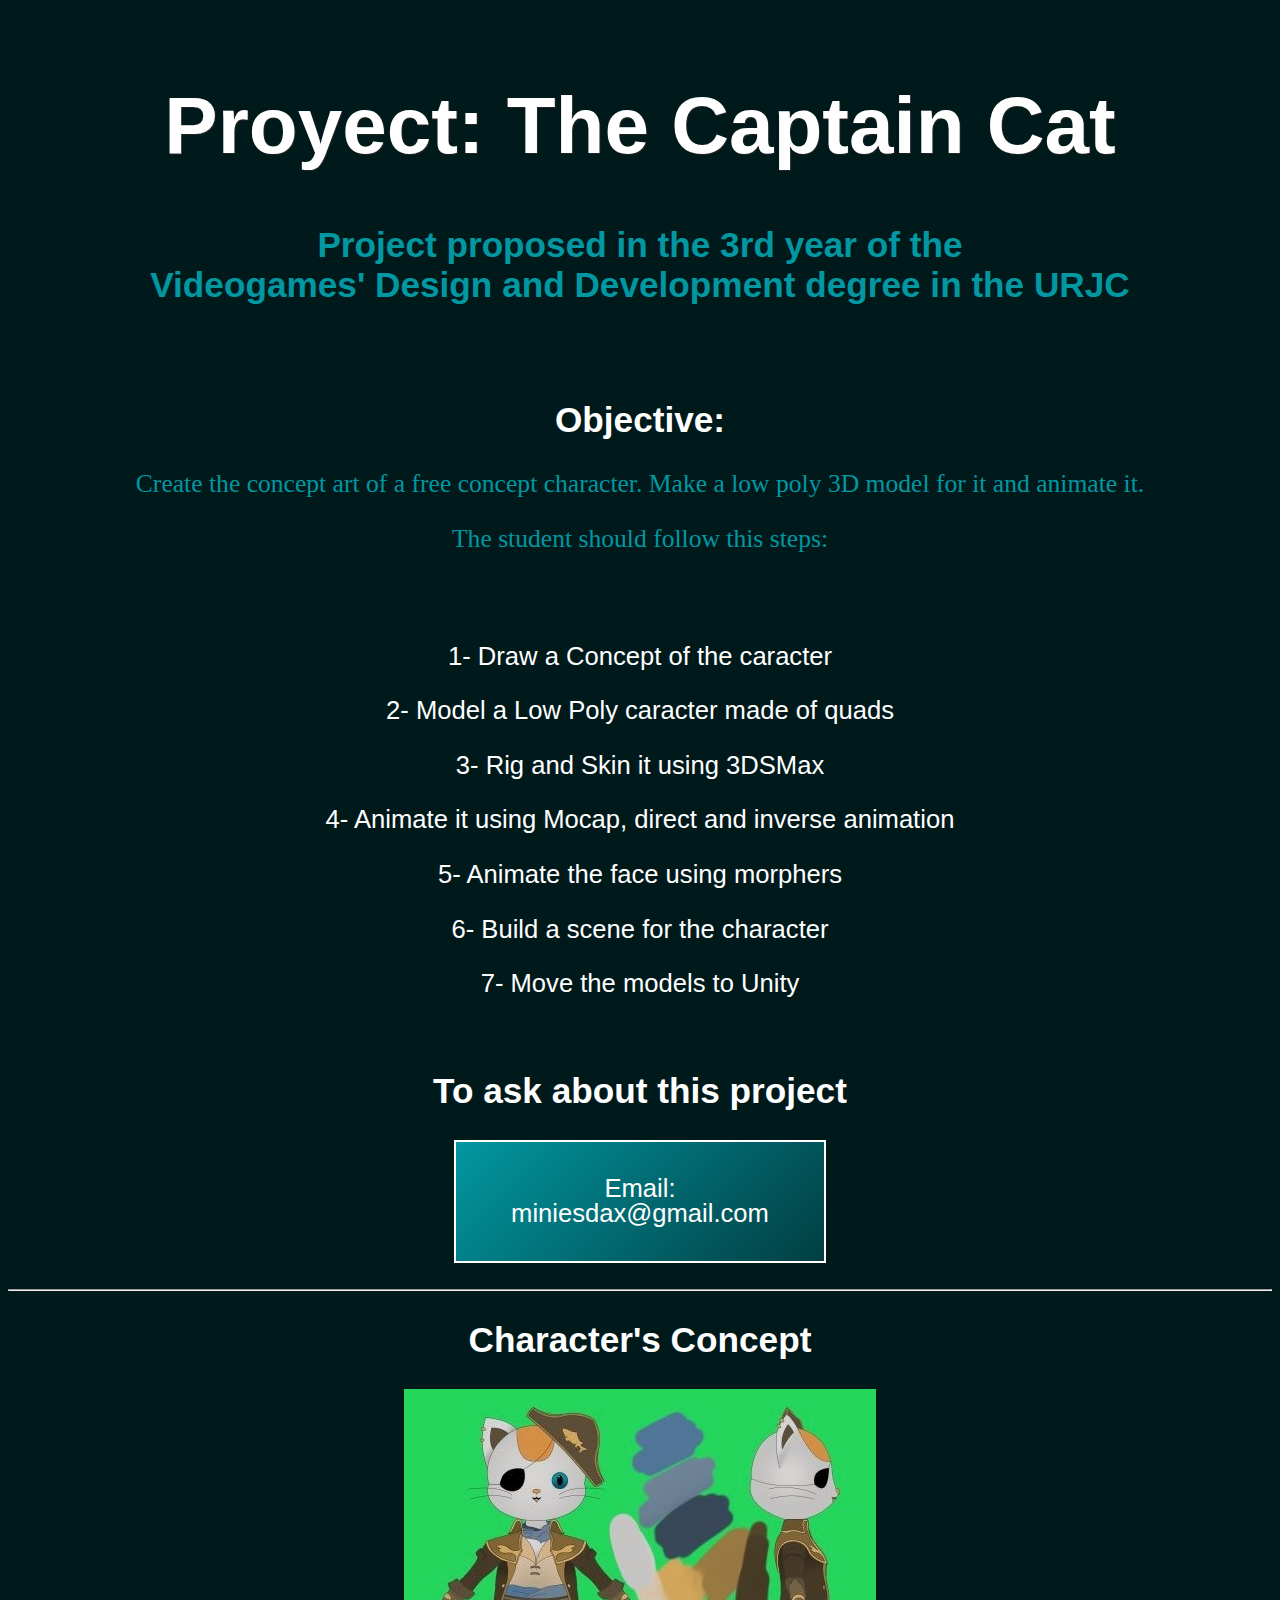
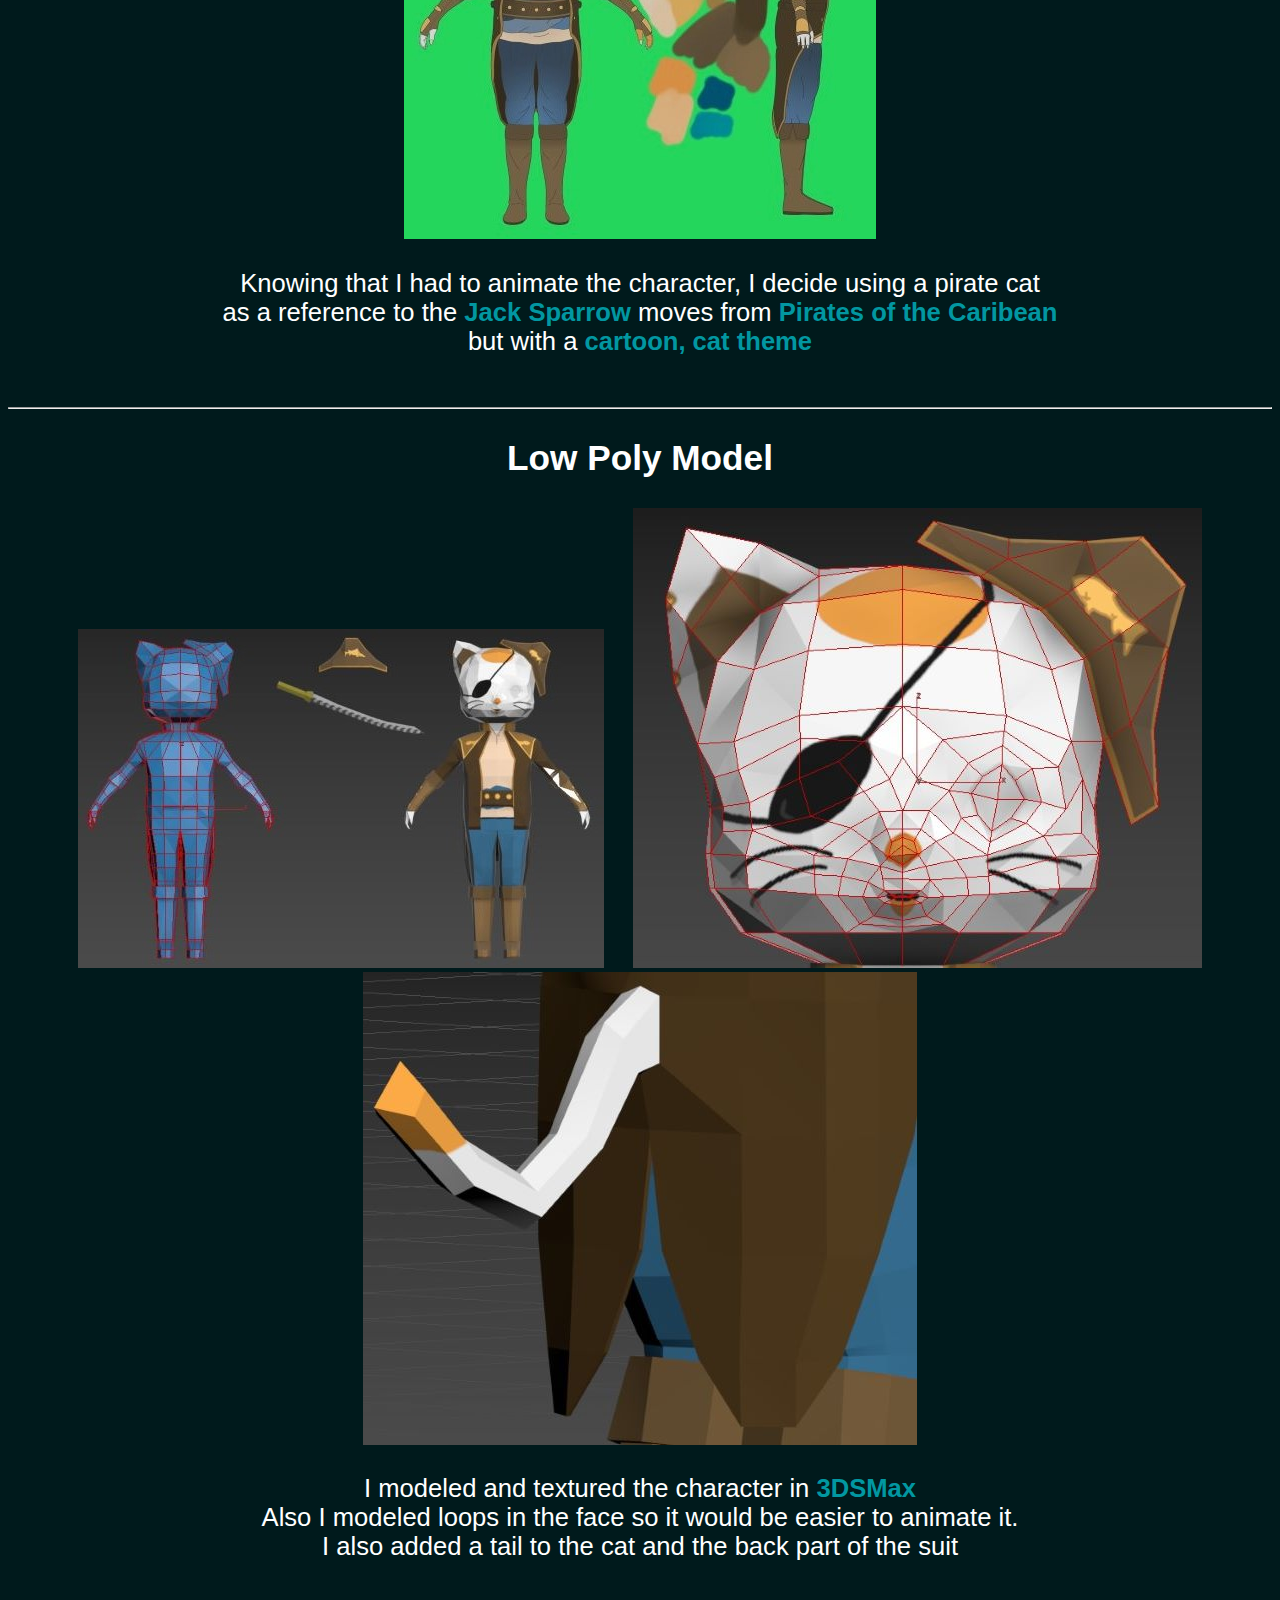
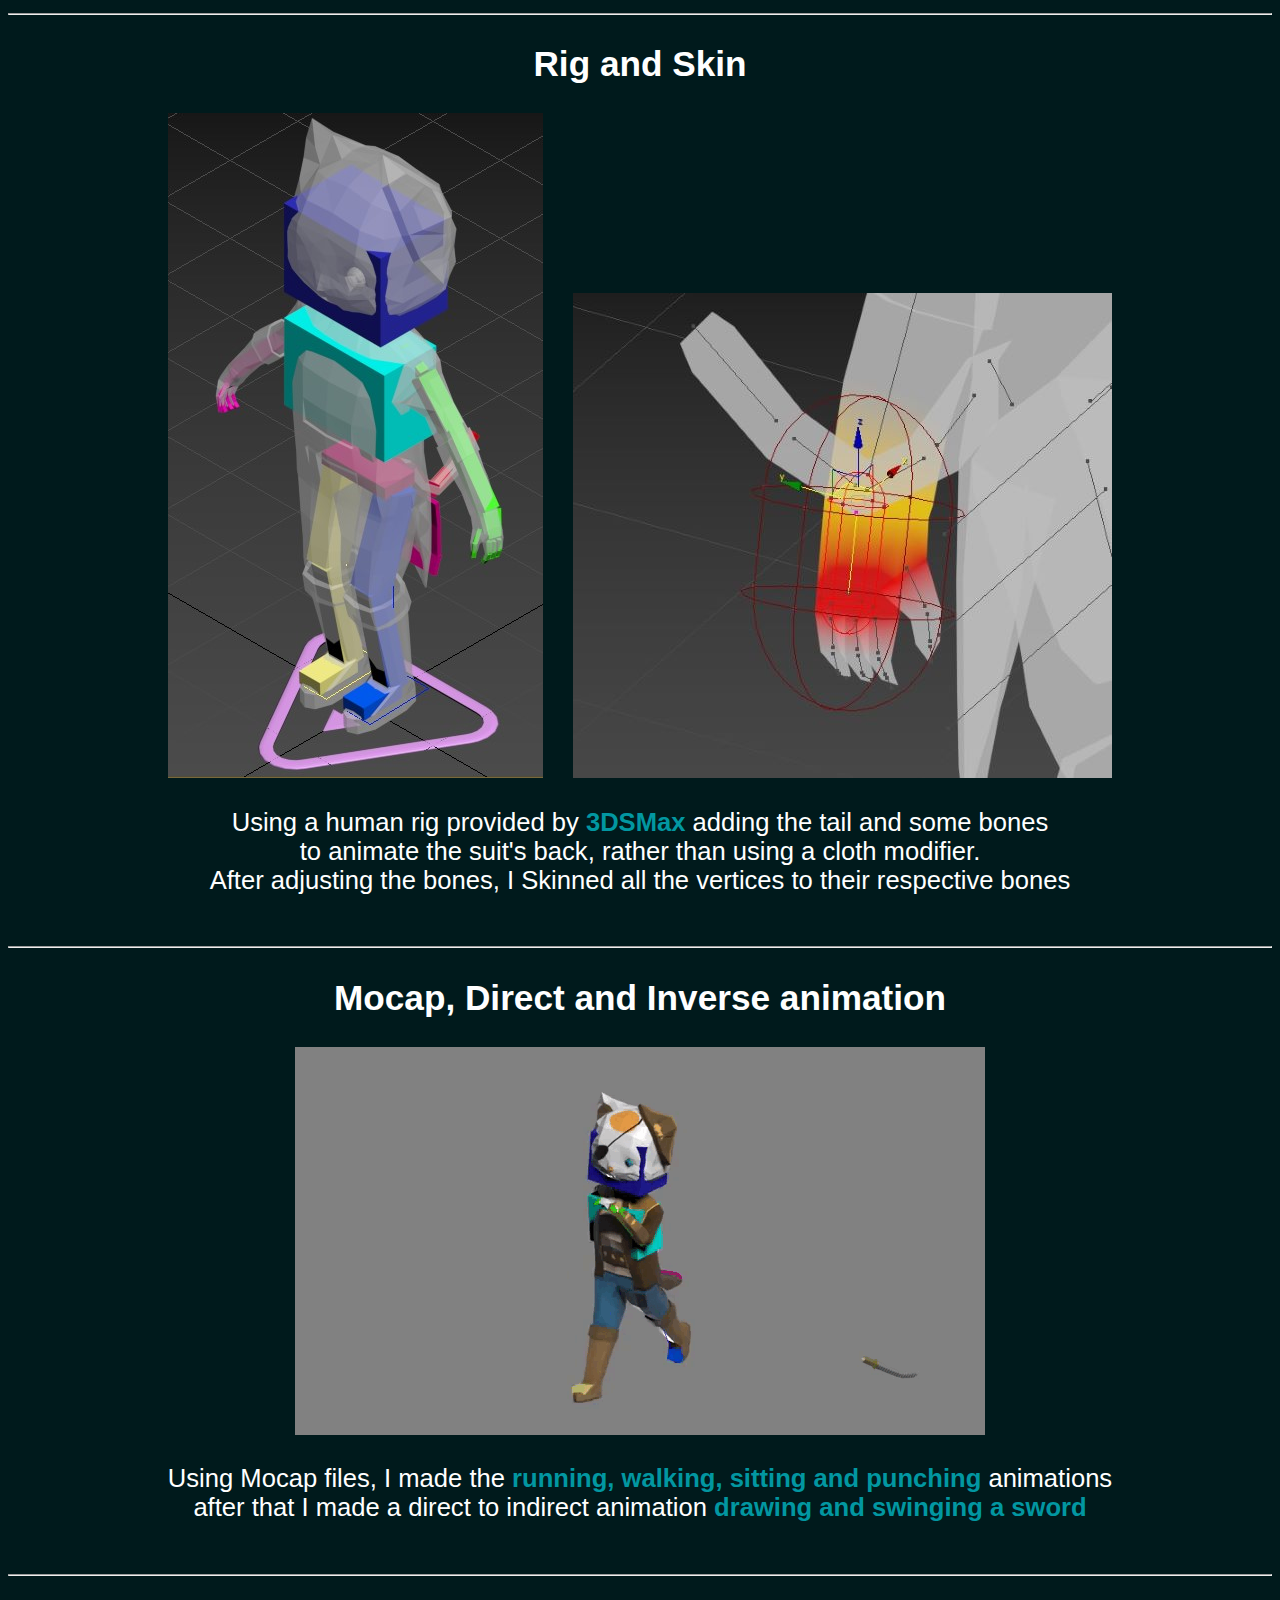
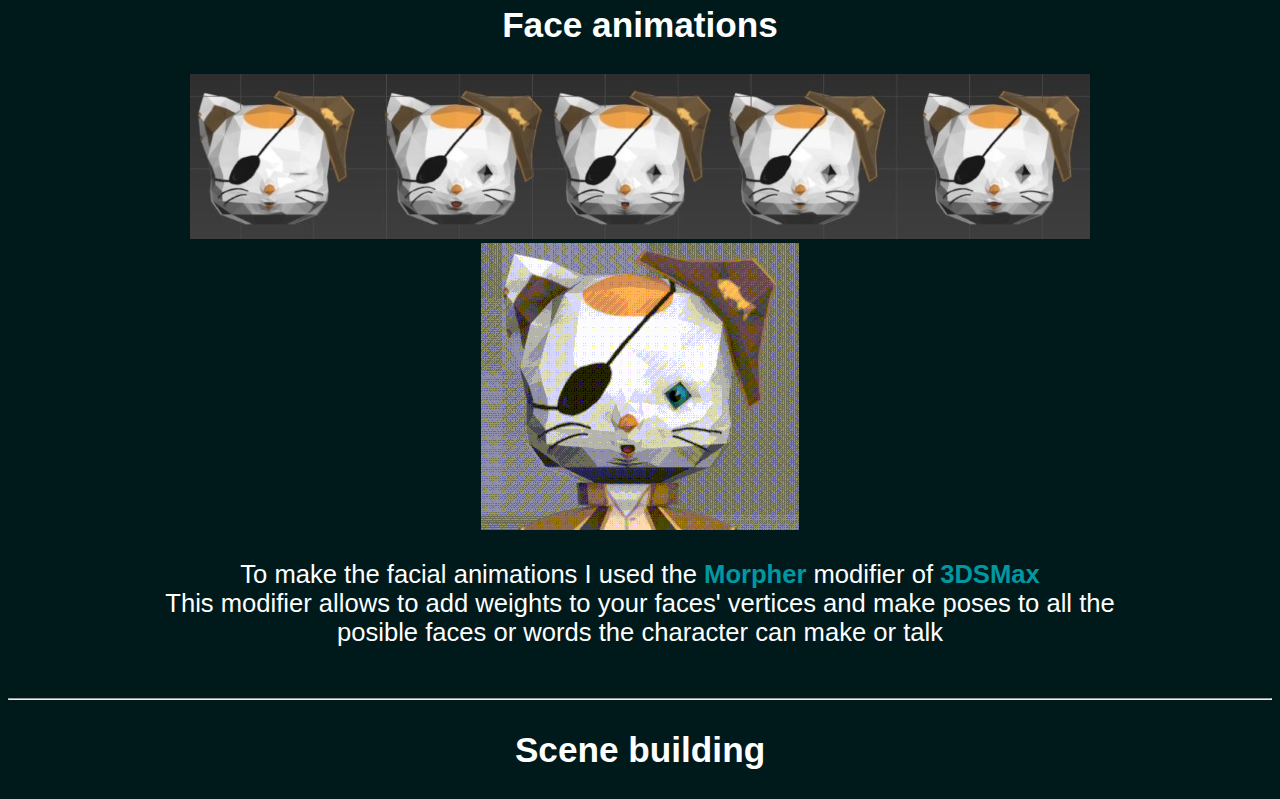
<file: CaptainCat.html>
<!DOCTYPE html>
<html lang="en" dir="ltr">
  <head>
    <meta charset="utf-8">
    <title>Proyect: The Captain Cat</title>
    <link rel="stylesheet" href="style.css">
    <link rel="icon" type="image/png" href="imagenes/logo.png"/>
  </head>
  <body>
<div align="center">

  <section id="enter">

    <br>
    <h1>Proyect: The Captain Cat</h1>

    <h2 class="underscore">Project proposed in the 3rd year of the <br>
      Videogames' Design and Development degree in the URJC</h2>

      <br><br>

      <h2>Objective:</h2>

      <p class="name">Create the concept art of a free concept character. Make a low poly 3D model for it and animate it.</p>

      <p class="name">The student should follow this steps:</p>
      <br><br>

      <p class="biggerp">1- Draw a Concept of the caracter</p>

      <p class="biggerp">2- Model a Low Poly caracter made of quads</p>

      <p class="biggerp">3- Rig and Skin it using 3DSMax‎</p>

      <p class="biggerp">4- Animate it using Mocap, direct and inverse animation</p>

      <p class="biggerp">5- Animate the face using morphers</p>

      <p class="biggerp">6- Build a scene for the character</p>

      <p class="biggerp">7- Move the models to Unity</p>
  <br>

    <h2>To ask about this project</h2>

    <a class="coolButton" href="mailto:miniesdax@gmail.com?Subject=Interesado%20en%20CaptainCat">   <p class="biggerp">Email: miniesdax@gmail.com</p>   </a>

  </section>

<section id="concept">
  <br>
  <hr>

  <h2>Character's Concept</h2>

  <img src="imagenes/pirata gato color.jpg" alt="">

  <p class="biggerp">Knowing that I had to animate the character, I decide using a pirate cat <br>as a reference to the
    <span class="underscore">Jack Sparrow</span> moves from <span class="underscore">Pirates of the Caribean</span> <br>but with a <span class="underscore">cartoon, cat theme</span></p>

</section>

<section id="model">
  <br><hr>
  <h2>Low Poly Model</h2>

  <img src="imagenes/3dmodel cat.jpg" alt="">
  <img src="imagenes/catface.jpg" alt="">
  <img src="imagenes/tail.jpg" alt="">

  <p class="biggerp">I modeled and textured the character in <span class="underscore">3DSMax</span><br>
    Also I modeled loops in the face so it would be easier to animate it. <br>I also added a tail to the cat and the back part of the suit
  </p>

</section>

<section id="rig">
<br><hr>

<h2>Rig and Skin</h2>

<img src="imagenes/skin.jpg" alt="">
<img src="imagenes/rig.jpg" alt="">

<p class="biggerp">Using a human rig provided by <span class="underscore">3DSMax</span> adding the tail and some bones <br>to animate the suit's back, rather than using a cloth modifier.
  <br>After adjusting the bones, I Skinned all the vertices to their respective bones</p>

</section>

<section id="animate">
<br><hr>

  <h2>Mocap, Direct and Inverse animation</h2>

<img src="imagenes/corriendo.gif" alt="">

<p class="biggerp">Using Mocap files, I made the <span class="underscore">running, walking, sitting and punching</span> animations
  <br> after that I made a direct to indirect animation <span class="underscore">drawing and swinging a sword</span></p>

</section>

<section id="face">
  <br><hr>

  <h2>Face animations</h2>

  <img src="imagenes/faces.jpg" alt="">
  <img src="imagenes/facing.gif" alt="">

  <p class="biggerp">To make the facial animations I used the <span class="underscore">Morpher</span> modifier of <span class="underscore">3DSMax</span>
  <br>This modifier allows to add weights to your faces' vertices and make poses to all the <br>posible faces or words the character can make or talk</p>

</section>

<section id="scene">
<br><hr>

  <h2>Scene building</h2>

  


</section>

</div>
  </body>
</html>
</file>
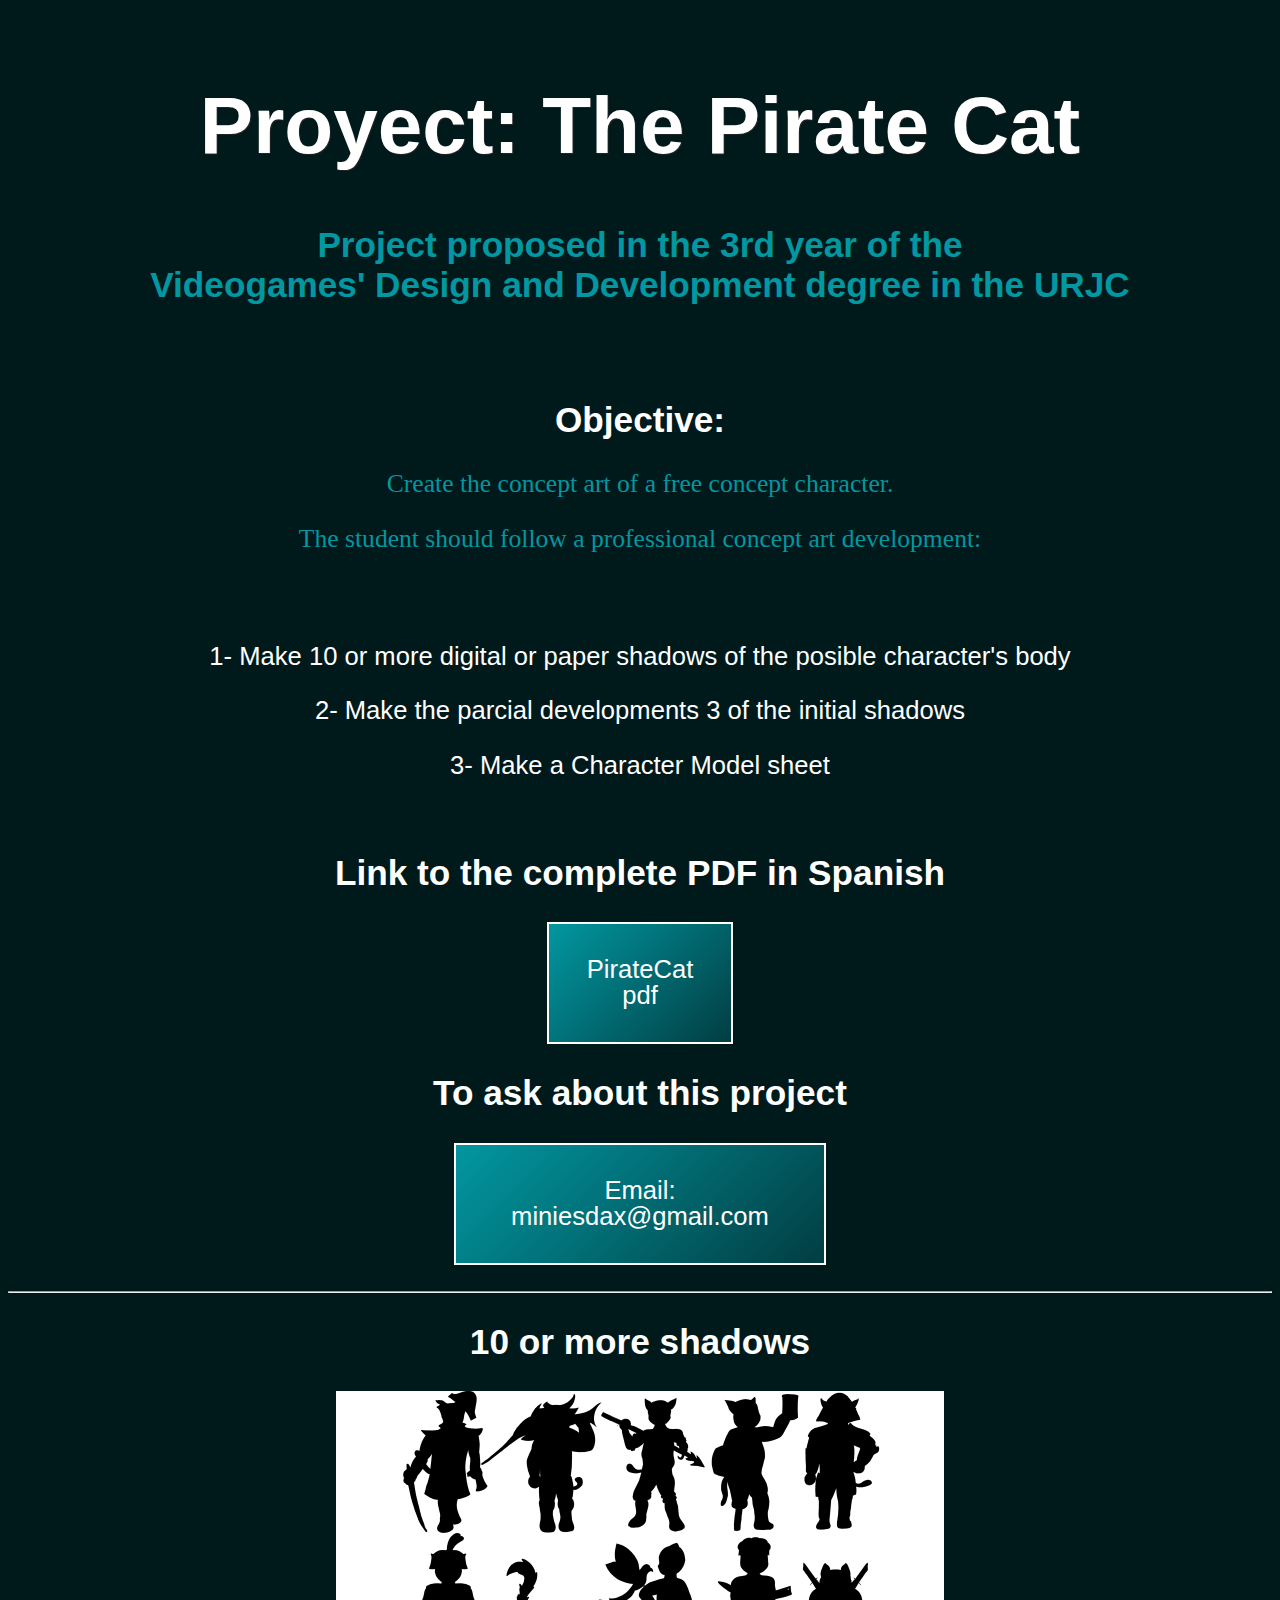
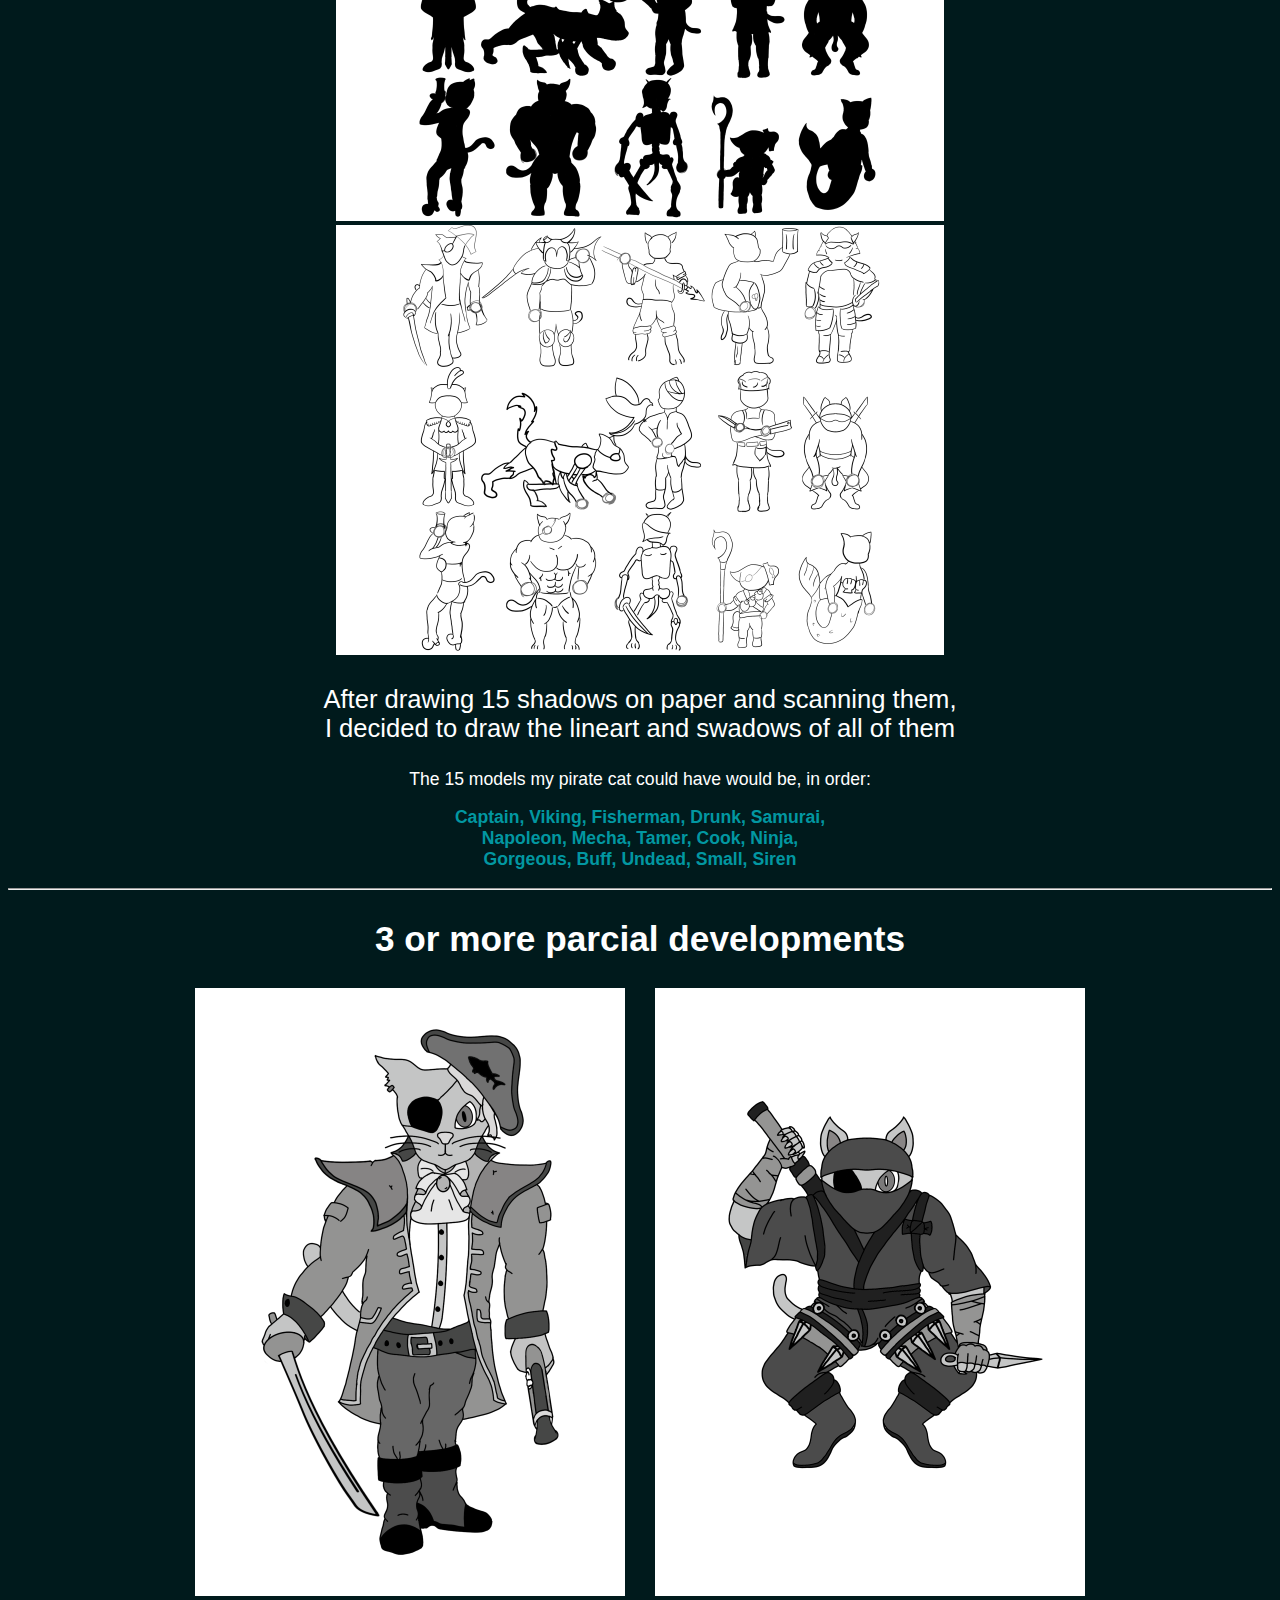
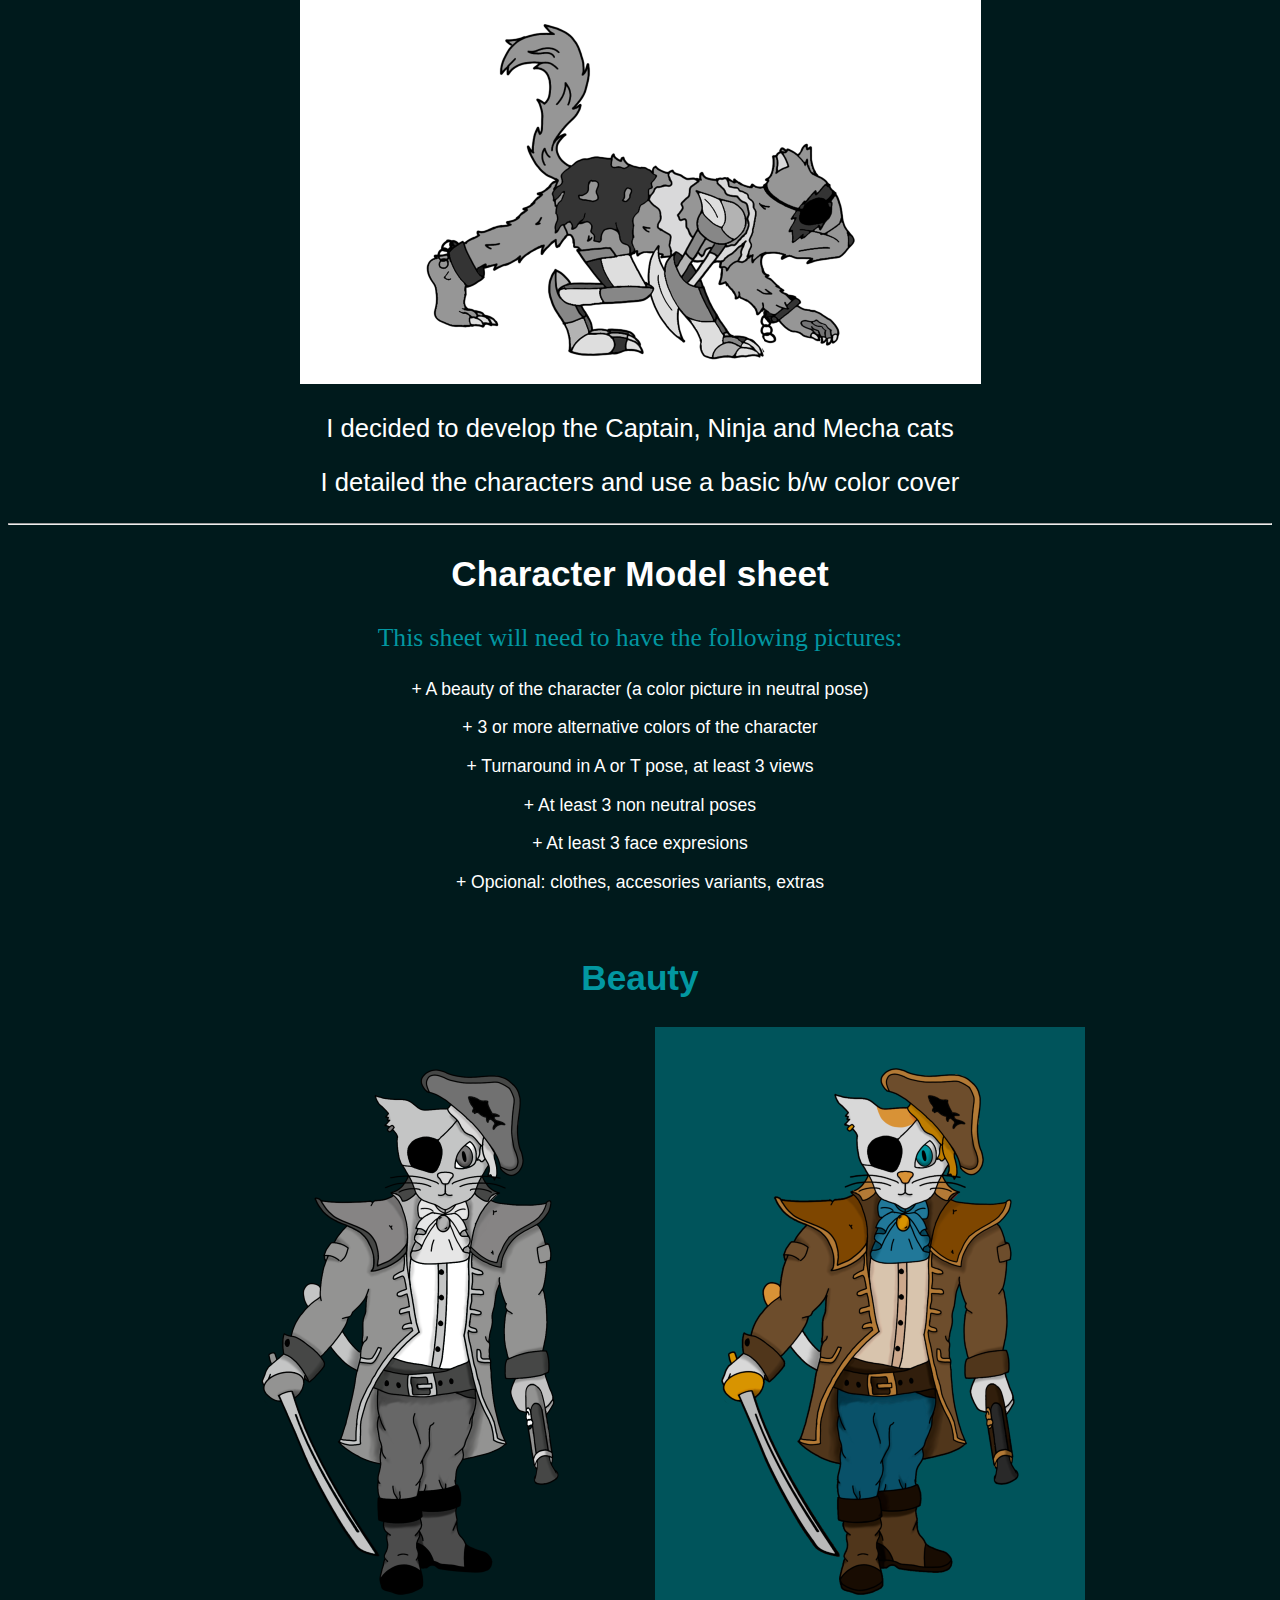
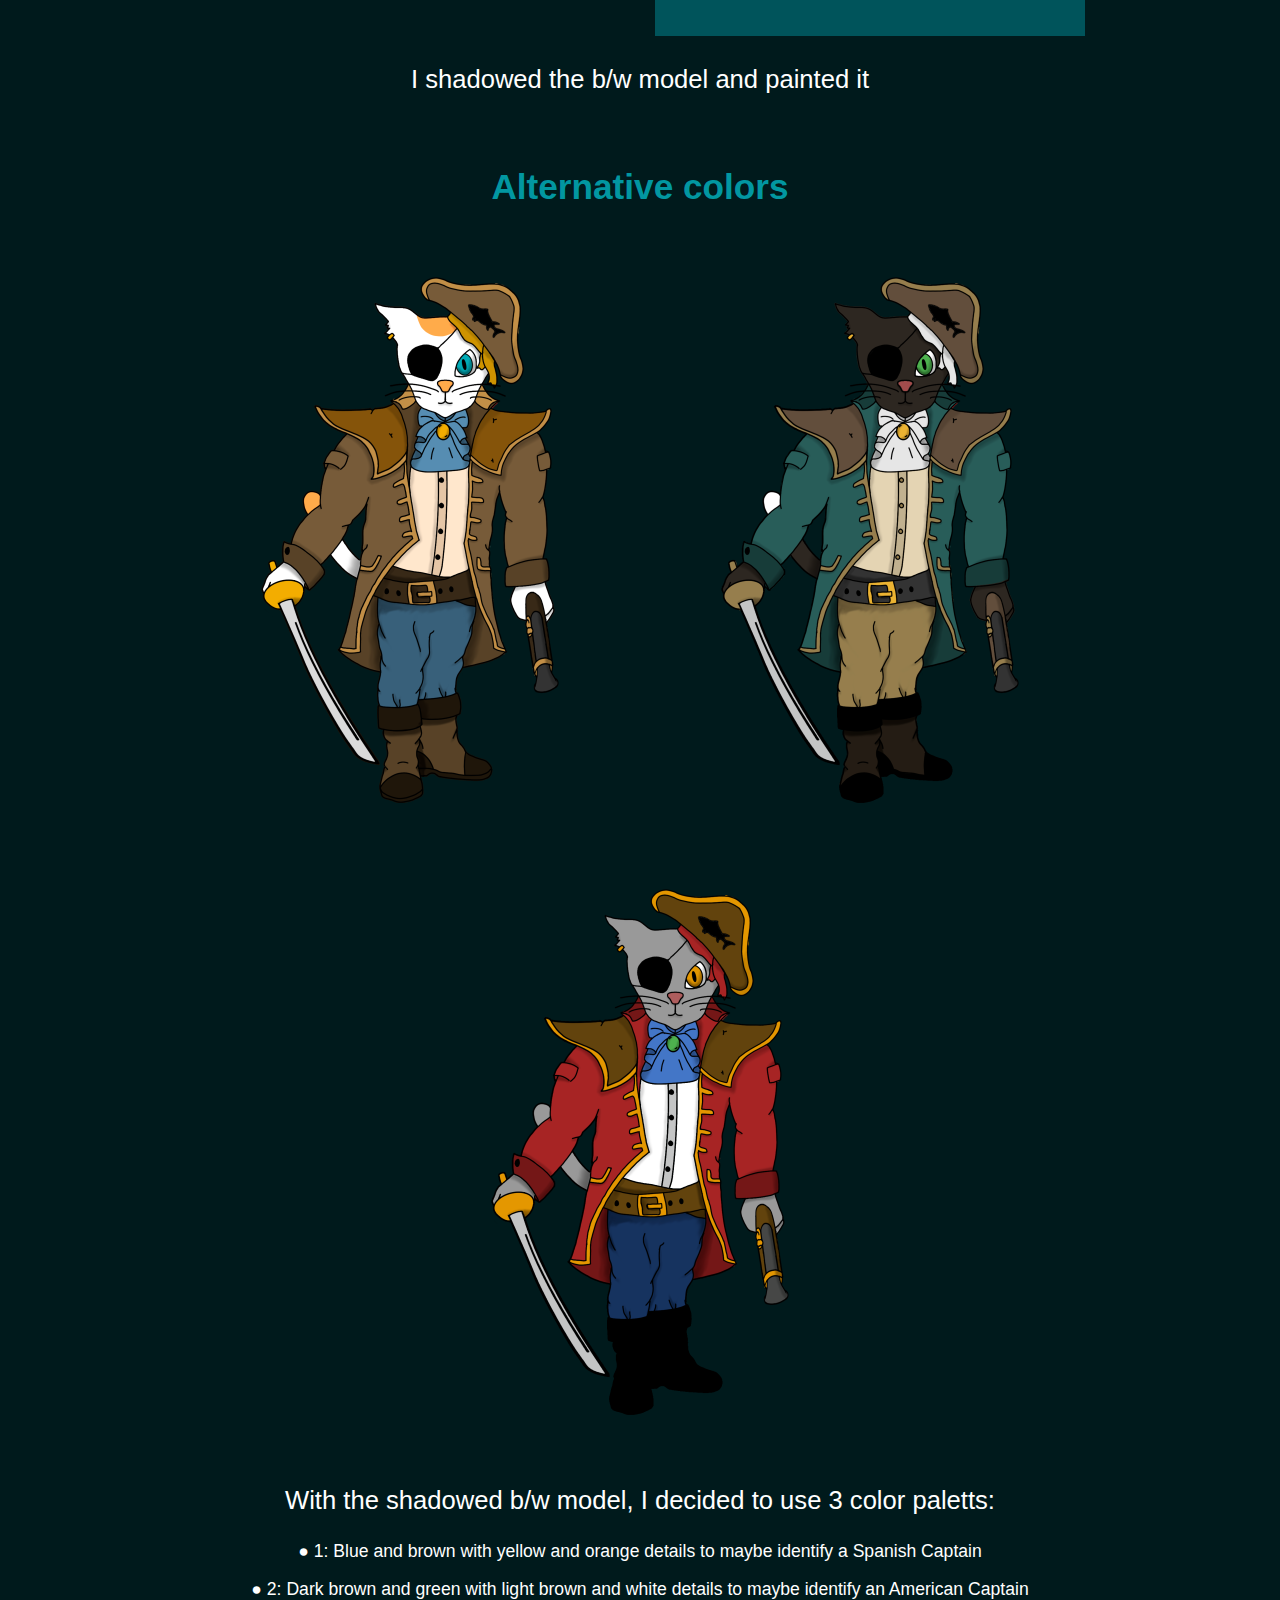
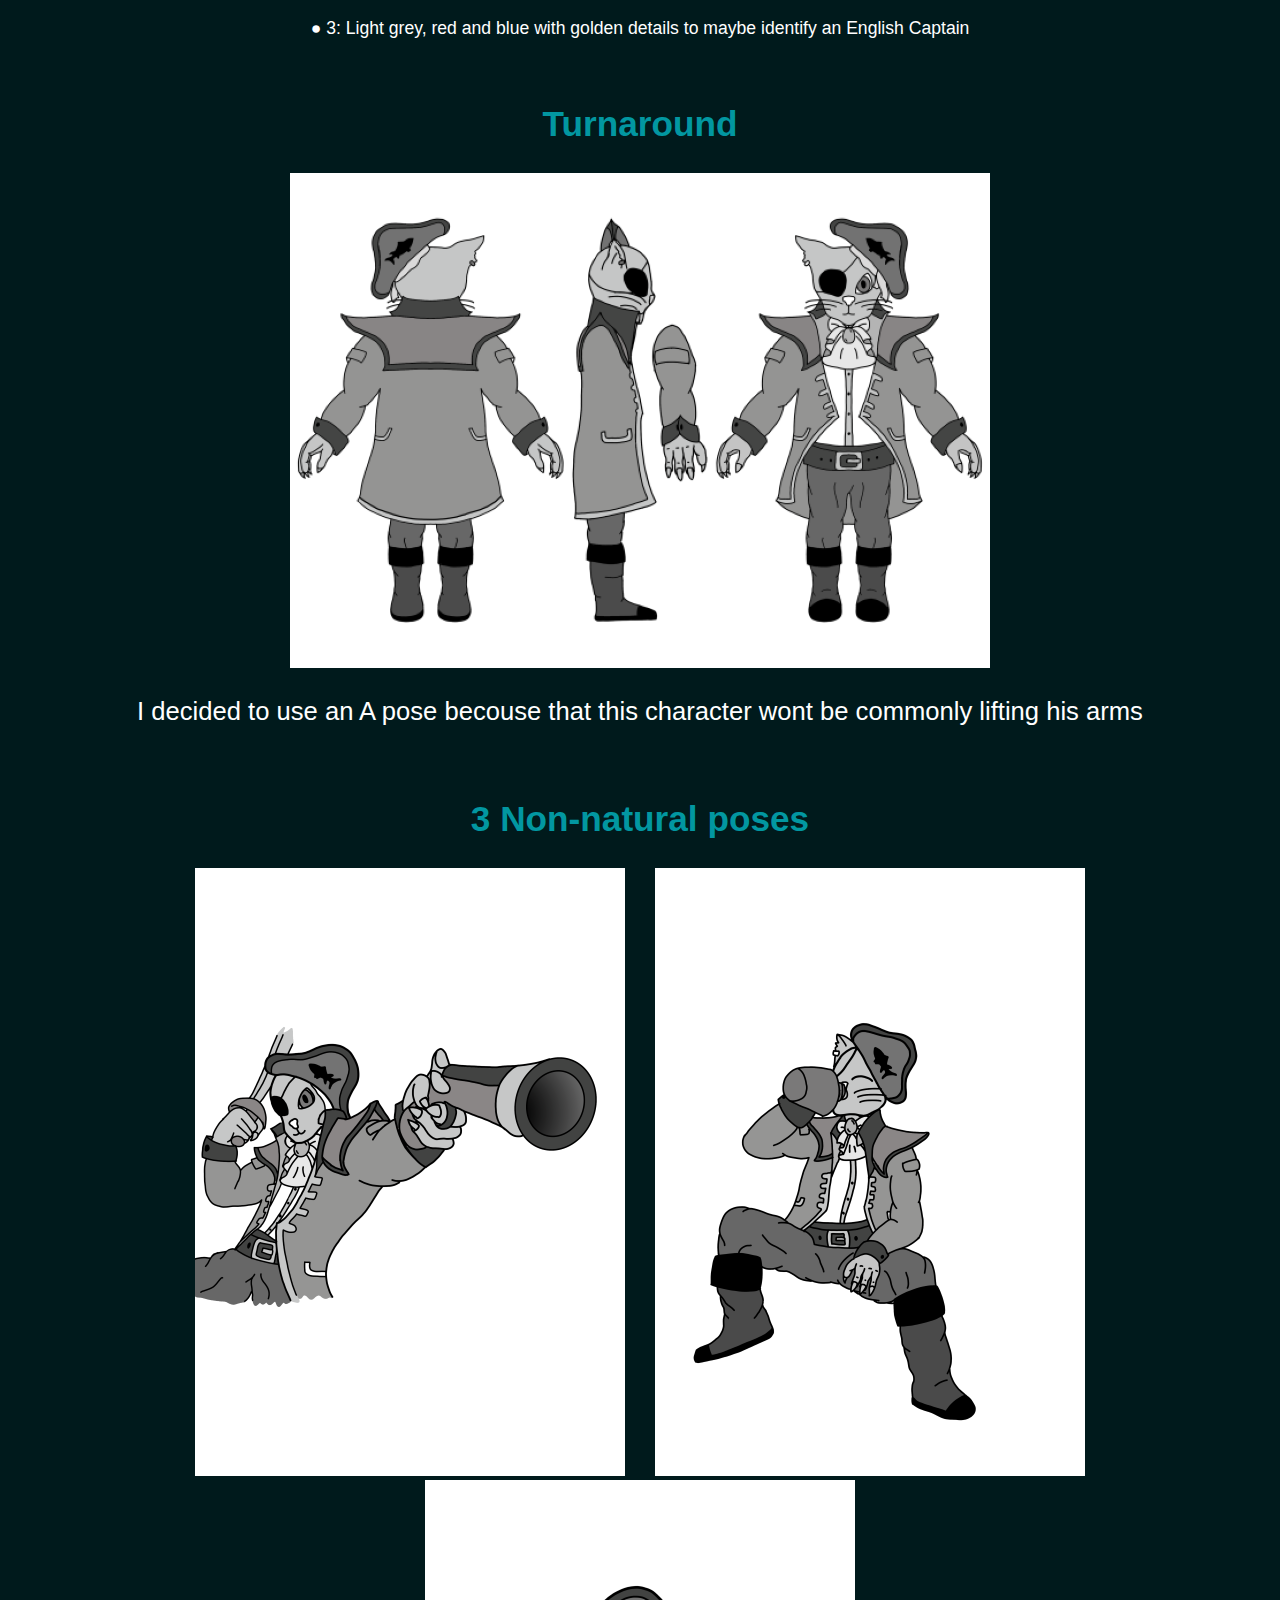
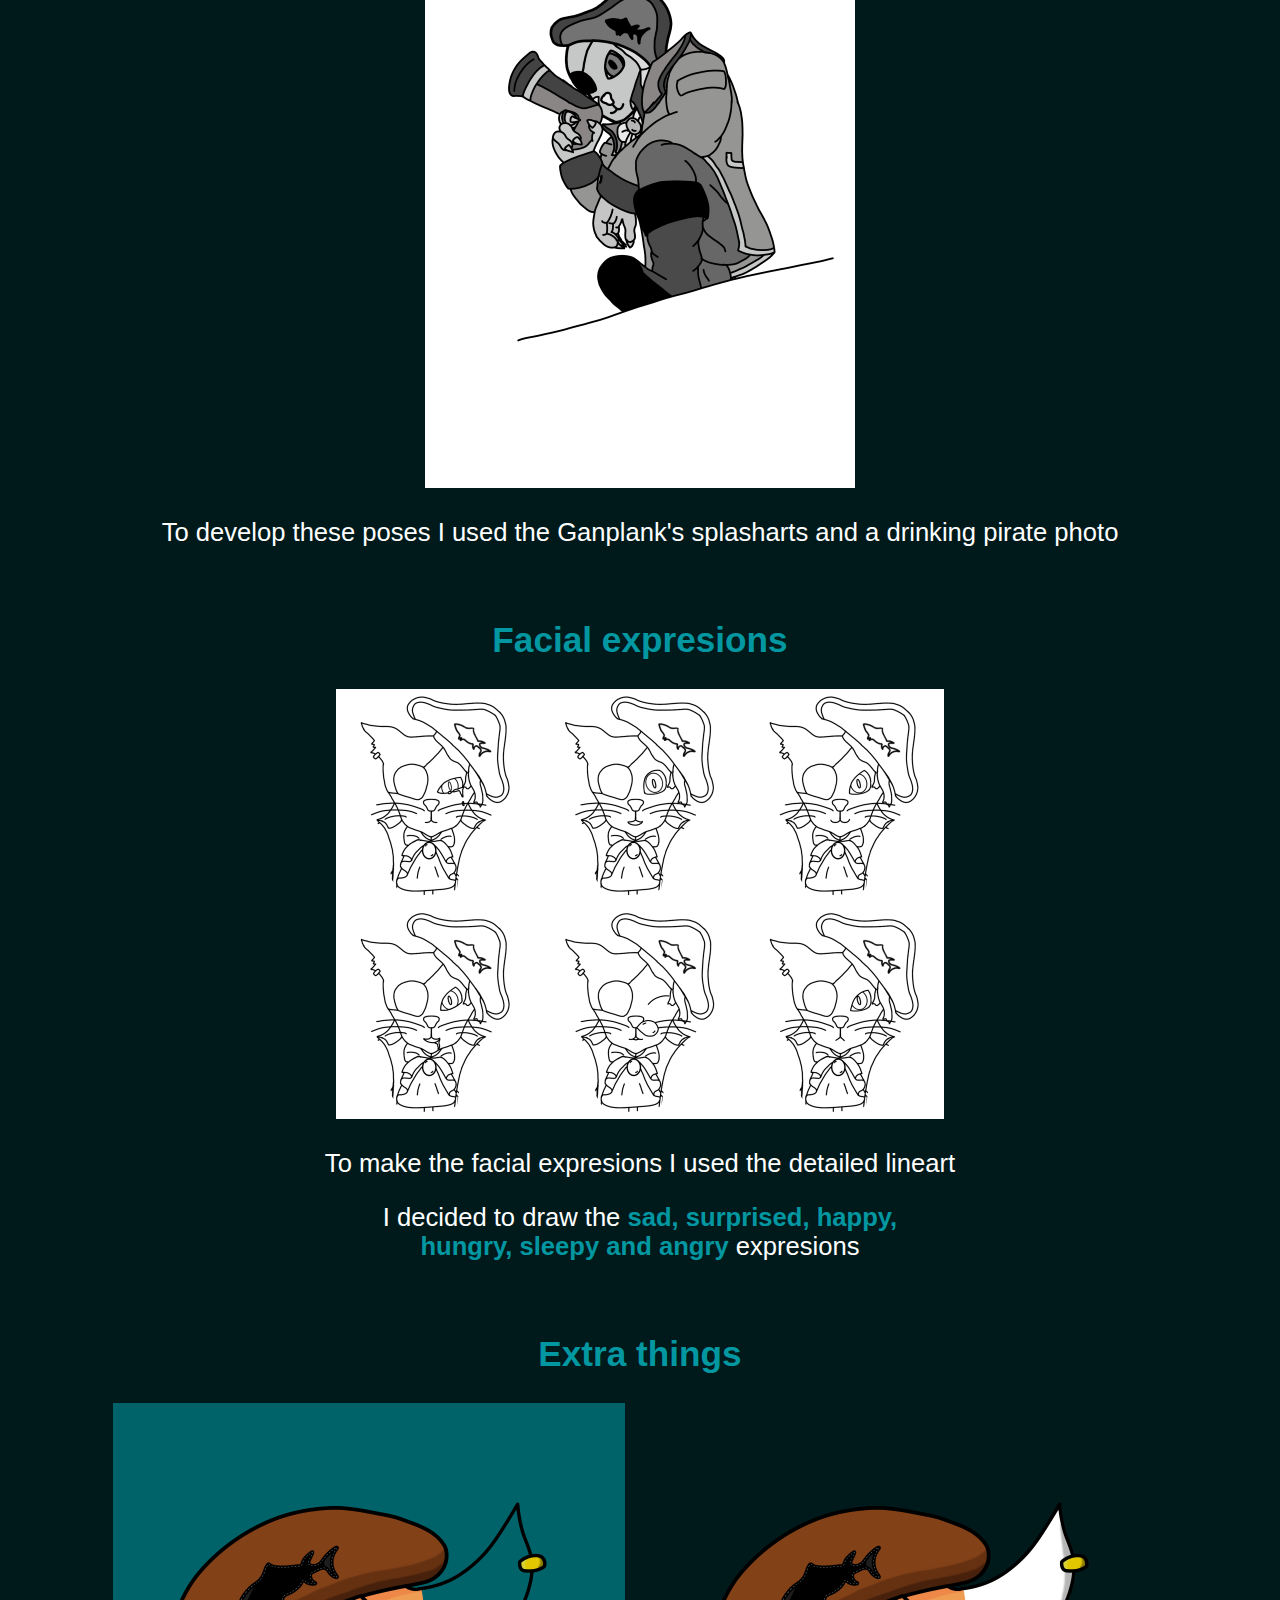
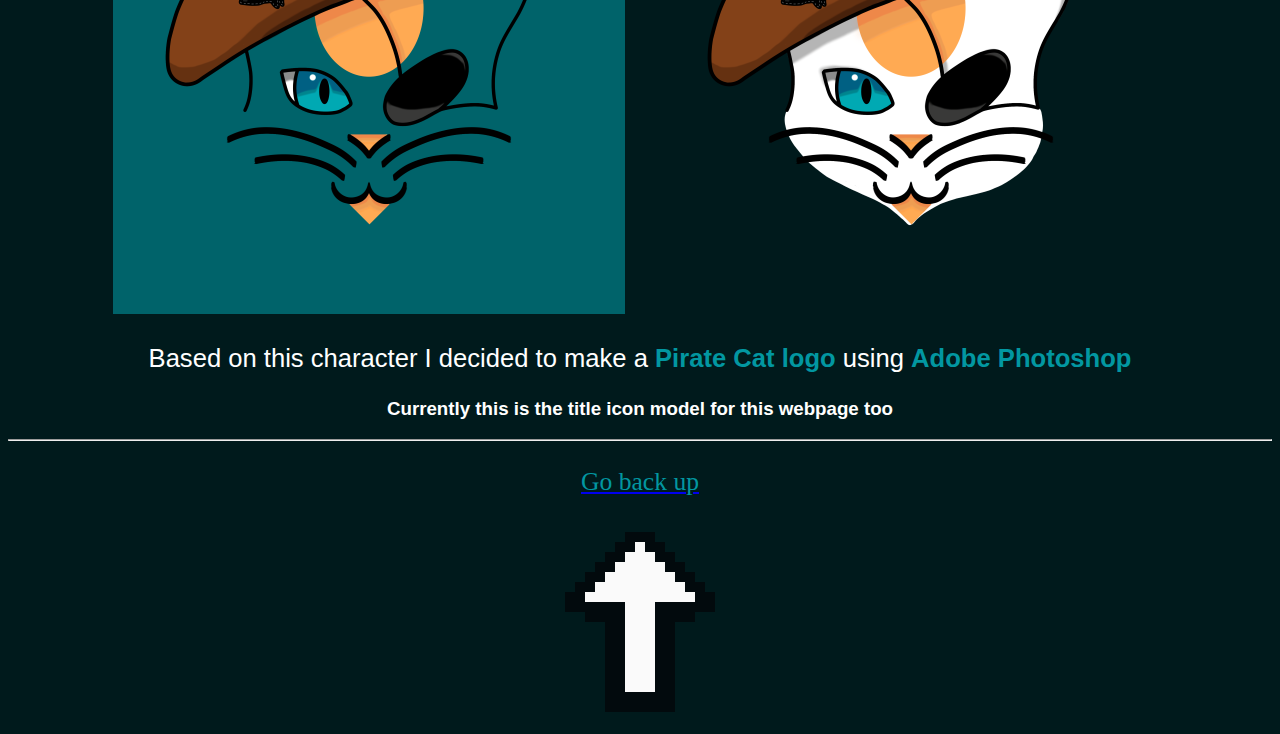
<file: PirateCat.html>
<!DOCTYPE html>
<html lang="en" dir="ltr">
  <head>
    <meta charset="utf-8">
    <title>Proyect: The Pirate Cat</title>
    <link rel="stylesheet" href="style.css">
    <link rel="icon" type="image/png" href="imagenes/logo.png"/>
  </head>

  <body>
<div align="center">


<section id="enter">

  <br>
  <h1>Proyect: The Pirate Cat</h1>

  <h2 class="underscore">Project proposed in the 3rd year of the <br>
    Videogames' Design and Development degree in the URJC</h2>

    <br><br>

    <h2>Objective:</h2>

    <p class="name">Create the concept art of a free concept character. </p>

    <p class="name">The student should follow a professional concept art development:</p>
    <br><br>

    <p class="biggerp">1- Make 10 or more digital or paper shadows of the posible character's body</p>

    <p class="biggerp">2- Make the parcial developments 3 of the initial shadows</p>

    <p class="biggerp">3- Make a Character Model sheet‎</p>
<br>

  <h2>Link to the complete PDF in Spanish</h2>

  <a class="coolButton" href="pdfs/“PERSONAJE_David_Rodriguez_Rives.pdf"><p class="biggerp">PirateCat pdf</p></a>

  <h2>To ask about this project</h2>

  <a class="coolButton" href="mailto:miniesdax@gmail.com?Subject=Interesado%20en%20PirateCat">   <p class="biggerp">Email: miniesdax@gmail.com</p>   </a>


</section>

<section id="shadows">
  <br>
<hr>
  <h2> 10 or more shadows </h2>

  <img src="imagenes/sombra siluetas.png" alt="">
  <img src="imagenes/lineartSiluetas.png" alt="">

  <p class="biggerp">After drawing 15 shadows on paper and scanning them,
    <br>I decided to draw the lineart and swadows of all of them</p>

    <p>The 15 models my pirate cat could have would be, in order:</p>

    <p class="underscore">Captain, Viking, Fisherman, Drunk, Samurai,
      <br>Napoleon, Mecha, Tamer, Cook, Ninja,
      <br>Gorgeous, Buff, Undead, Small, Siren</p>

</section>



<section id="develop">

  <hr>
  <h2> 3 or more parcial developments </h2>

  <img src="imagenes/desarrollo capitan.png" alt="">
  <img src="imagenes/desarrollo ninja.png" alt="">
  <img src="imagenes/desarrollo mecanico.png" alt="">

  <p class="biggerp">I decided to develop the Captain, Ninja and Mecha cats</p>
  <p class="biggerp">I detailed the characters and use a basic b/w color cover</p>

</section>

<section id="charModSheet">

  <hr>
  <h2> Character Model sheet </h2>

  <p class="name">This sheet will need to have the following pictures:</p>

  <p>+ A beauty of the character (a color picture in neutral pose)</p>

  <p>+ 3 or more alternative colors of the character</p>

  <p>+ Turnaround in A or T pose, at least 3 views</p>

  <p>+ At least 3 non neutral poses</p>

  <p>+ At least 3 face expresions</p>

  <p>+ Opcional: clothes, accesories variants, extras</p>
  <br>

<!-- beauty -->

  <h2 class="underscore">Beauty</h2>

  <img src="imagenes/beauty capitan.png" alt="">
  <img src="imagenes/color1.png" alt="">

  <p class="biggerp">I shadowed the b/w model and painted it</p>
  <br>

<!-- alternative colors -->

  <h2 class="underscore">Alternative colors</h2>

  <img src="imagenes/color 1.png" alt="">
  <img src="imagenes/color 2.png" alt="">
  <img src="imagenes/color 3.png" alt="">

  <p class="biggerp">With the shadowed b/w model, I decided to use 3 color paletts:</p>

  <p> &#x25cf; 1: Blue and brown with yellow and orange details to maybe identify a Spanish Captain </p>
  <p> &#x25cf; 2: Dark brown and green with light brown and white details to maybe identify an American Captain </p>
  <p> &#x25cf; 3: Light grey, red and blue with golden details to maybe identify an English Captain </p>
  <br>

<!-- turnaround -->

  <h2 class="underscore">Turnaround</h2>

  <img src="imagenes/turnaround capitan.png" alt="">

  <p class="biggerp">I decided to use an A pose becouse that this character wont be commonly lifting his arms</p>
  <br>

<!-- 3 poses -->

  <h2 class="underscore">3 Non-natural poses</h2>

  <img src="imagenes/pose 1 capitan.png" alt="">
  <img src="imagenes/pose 2 capitan.png" alt="">
  <img src="imagenes/pose 3 capitan.png" alt="">

  <p class="biggerp">To develop these poses I used the Ganplank's splasharts and a drinking pirate photo</p>
  <br>

<!-- expresiones -->

  <h2 class="underscore">Facial expresions</h2>

  <img src="imagenes/expresiones.png" alt="">

  <p class="biggerp">To make the facial expresions I used the detailed lineart</p>
  <p class="biggerp">I decided to draw the <span class="underscore">sad, surprised, happy,<br>hungry, sleepy and angry</span> expresions</p>
  <br>

<!-- Extras  -->
<h2 class="underscore">Extra things</h2>

  <img src="imagenes/posible logo final.png" alt="">
  <img src="imagenes/posible logo.png" alt="">
  <p class="biggerp">Based on this character I decided to make a <span class="underscore">Pirate Cat logo</span> using <span class="underscore">Adobe Photoshop</span></p>
  <h3>Currently this is the title icon model for this webpage too</h3>

</section>

<hr>

<a href="#enter"><p class="name">Go back up</p> <img src="imagenes/upbutton.png" alt=""></a>

</div>
  </body>

</html>
</file>
<file: style.css>
body
{
  cursor: url("imagenes/cursor.png"),auto;

    background-repeat: no-repeat;
    background-size: cover;
    background-color: #001a1c;
    font-family: Montserrat,sans-serif;
    color: white;
}
a{
  cursor: url("imagenes/cursor-hand.png"),pointer;
}

.header-image {
background-image: url(“imagenes/logo.png”);
}

.coolButton{
  background-image: linear-gradient(135deg,#0297a1,#013e42);
    border-style: solid;
    border-width: 2px;

  padding: 0.5rem 1rem;
  line-height: 1;

  text-decoration: none;
  color:white;
  font-size: 100%;
  display:inline-block;
}

.borderButton{
  border-style: solid;
  border-width: 2px;
  color: white;
  padding: 0.5rem 1rem;
  line-height: 1;
  display:table-caption;
}
h1
{
  font-size: 500%;
  /* text-align: center; */
  text-shadow: 1px 1px 0px #242424;
  font-family:sans-serif;
  color: white;
}

h2{
  font-size: 220%;
}

.name{
  font-family: cursive;
  font-size: 160%;
  color: #0297a1;
}
.biggerh2{
  font-size: 260%;
}
.biggerp{
  font-size: 160%;
}
.underscore{
  /*text-decoration: underline;*/
  font-weight: bold;
  color: #0297a1;
}
p{
  font-size: 110%;
  margin-right: 5%;
  margin-left: 5%;
}

img{

  margin-left: 1%;
  margin-right: 1%;

}
</file>
